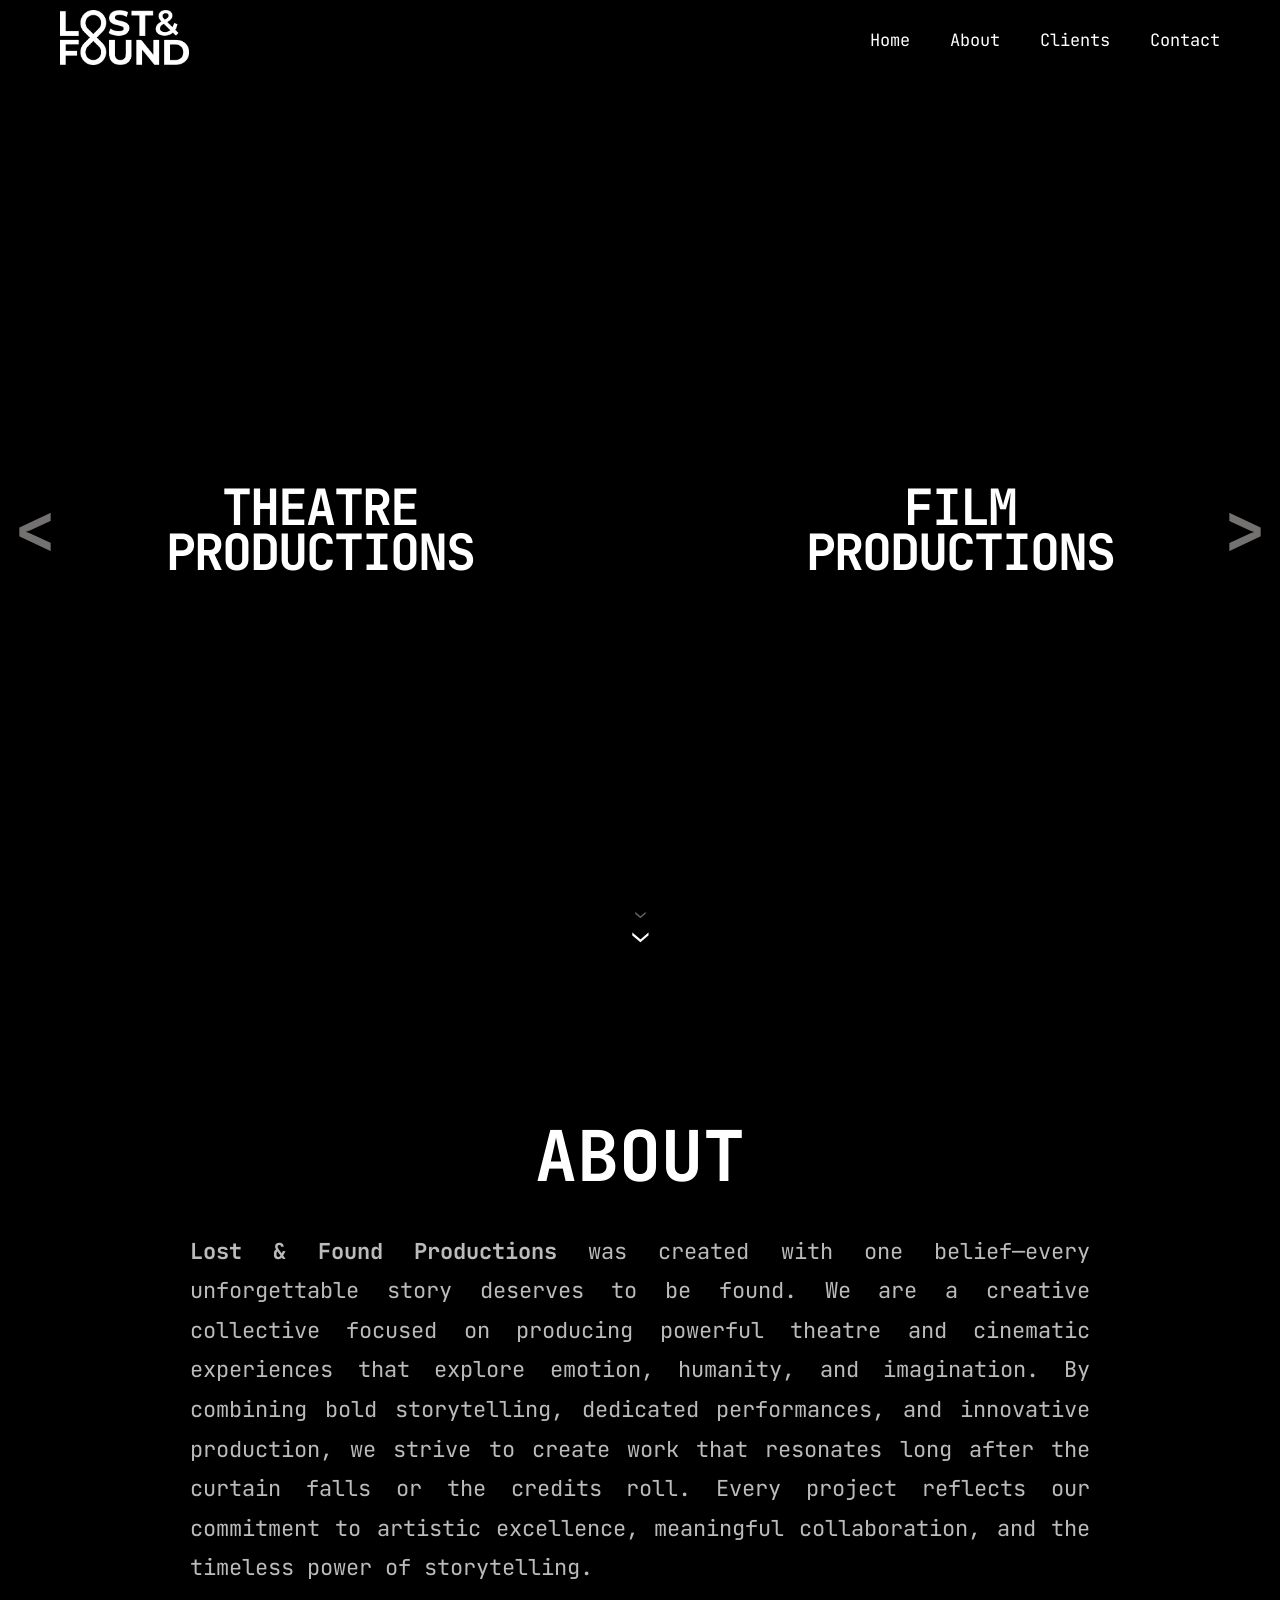
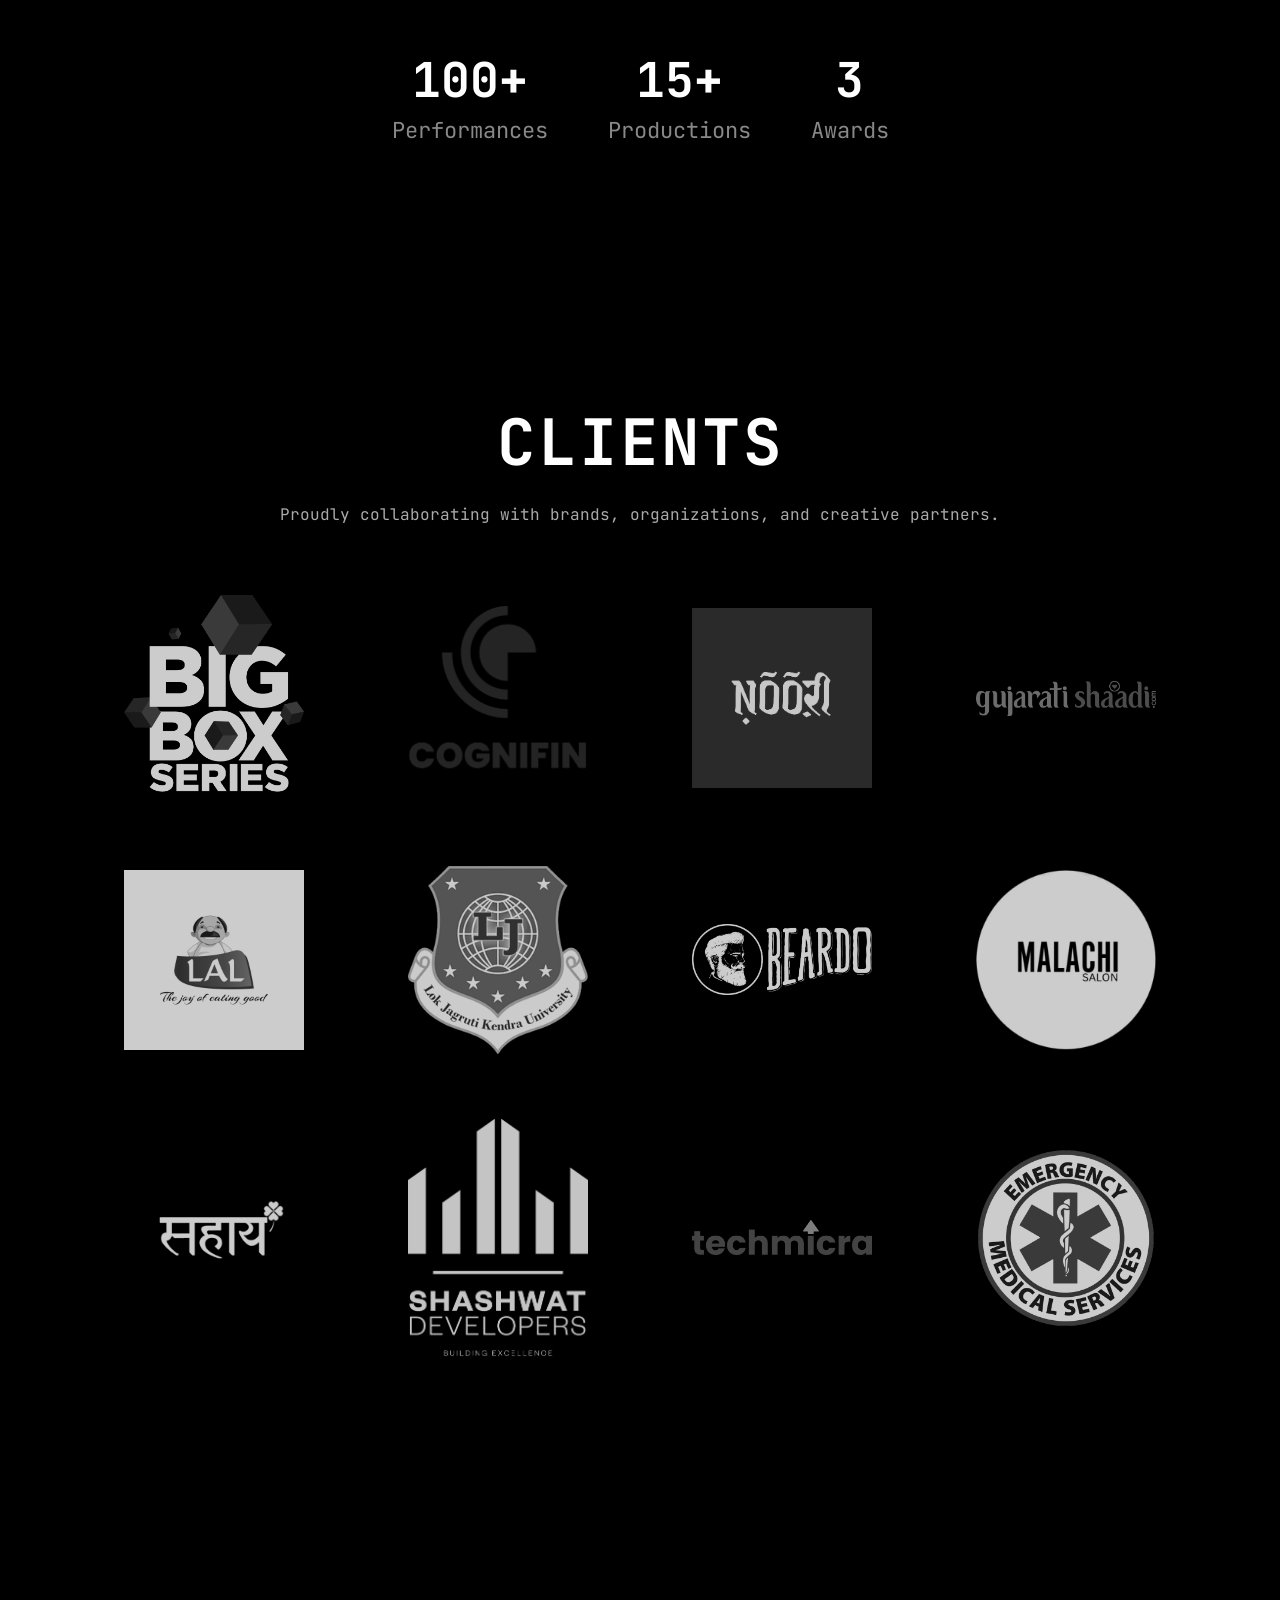
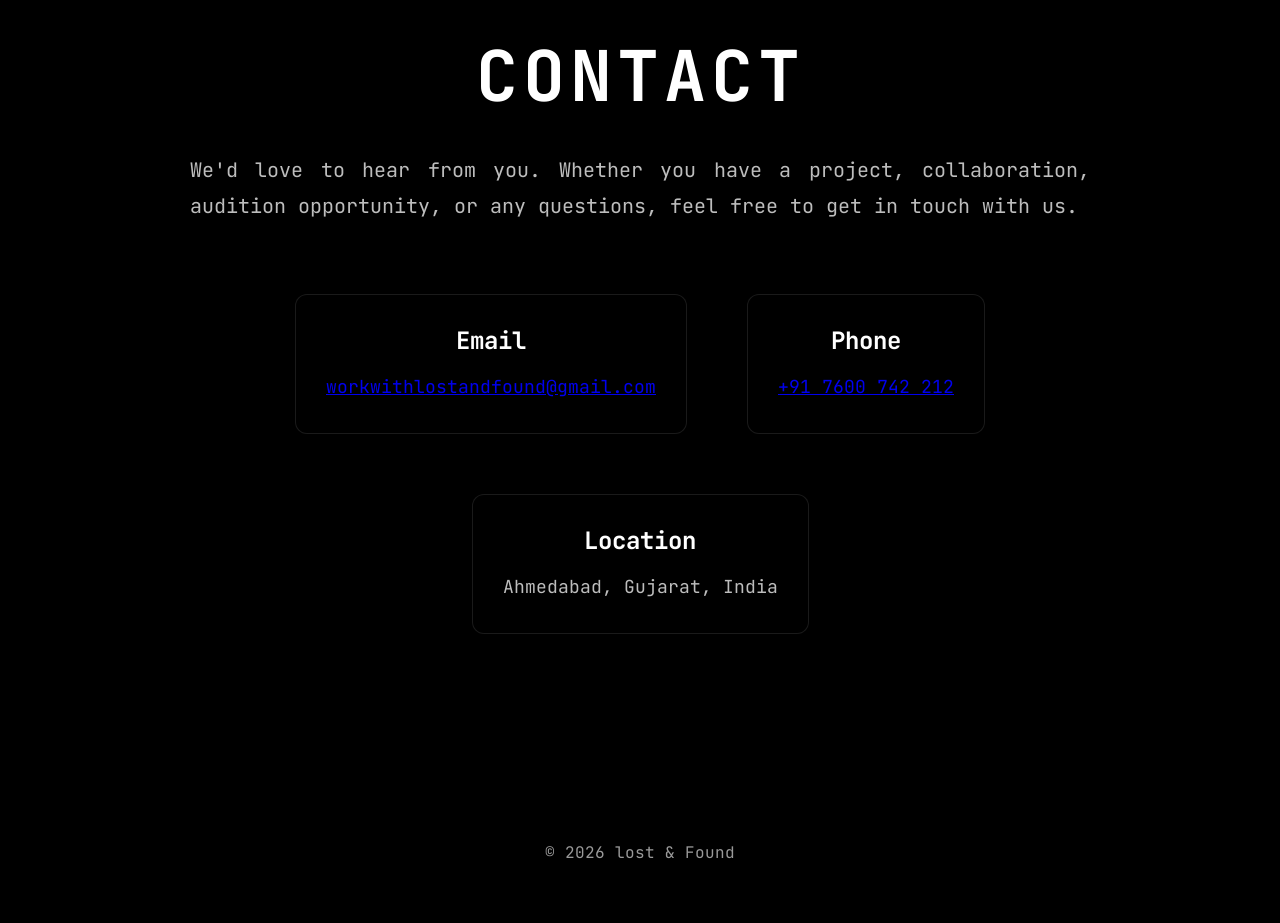
<file: index.html>
<!DOCTYPE html>
<html lang="en">
<head>
<meta charset="UTF-8">
<meta name="viewport" content="width=device-width, initial-scale=1.0">

<!-- SEO -->
<title>Lost & Found Productions | Theatre & Film Production</title>

<meta name="description" content="Lost & Found Productions is a creative production house in Ahmedabad specializing in theatre productions, films, advertisements, music videos, and audio post-production.">

<meta name="keywords" content="Lost & Found Productions, Theatre Production Ahmedabad, Film Production Ahmedabad, Production House, Theatre, Films">

<meta name="author" content="Lost & Found Productions">

<meta name="robots" content="index, follow">

<link rel="canonical" href="https://lostandfoundproductions.com/">

<!-- Favicon -->
<link rel="icon" type="image/png" href="/images/favicon.png">

<!-- Open Graph -->
<meta property="og:title" content="Lost & Found Productions">
<meta property="og:description" content="Theatre Productions • Film Productions • Creative Storytelling">
<meta property="og:image" content="https://lostandfoundproductions.com/logo.png">
<meta property="og:url" content="https://lostandfoundproductions.com/">
<meta property="og:type" content="website">

<!-- Twitter -->
<meta name="twitter:card" content="summary_large_image">
<meta name="twitter:title" content="Lost & Found Productions">
<meta name="twitter:description" content="Theatre Productions • Film Productions • Creative Storytelling">
<meta name="twitter:image" content="https://lostandfoundproductions.com/logo.png">

<link rel="stylesheet" href="style.css">

<link href="https://fonts.googleapis.com/css2?family=JetBrains+Mono:wght@100..800&display=swap" rel="stylesheet">
</head>

<body class="dark">

    <nav class="navbar">

    <a href="index.html" class="nav-logo">
        <img src="logo.png" alt="">
    </a>

    <ul class="nav-links">
        <li><a href="index.html">Home</a></li>
        <li><a href="index.html#about">About</a></li>
        <li><a href="index.html#clients">Clients</a></li>
        <li><a href="index.html#contact">Contact</a></li>
    </ul>
     <div class="menu-btn">
        <span></span>
        <span></span>
        <span></span>
    </div>
</nav>
<!-- ================= MAIN WEBSITE ================= -->

<div class="container">

  

   <a href="theatre.html" class="panel left" id="theatre-link">
    <div class="arrow left-arrow">&lt;</div>

    <div class="content">
        <h1>THEATRE<br>PRODUCTIONS</h1>
    </div>

    </a>
    
    <a href="film.html" class="panel right" id="film-link">

    <div class="arrow right-arrow">&gt;</div>

    <div class="content">
        <h1>FILM<br>PRODUCTIONS</h1>
    </div>

    </a>

     <div class="scroll-indicator">
        <div class="double-arrow">
            <span>⌄</span>
            <span>⌄</span>
        </div>
    </div>

    </div>

        <!-- Paper -->
        <div class="paper paper1"></div>
        <div class="paper paper2"></div>
        <div class="paper paper3"></div>

    </div>

</div>

<section id="about" class="about-section">

    <div class="about-content">

        <h2>ABOUT</h2>

        <p>
           <strong> Lost & Found Productions </strong>was created with one belief—every 
            unforgettable story deserves to be found. We are a creative 
            collective focused on producing powerful theatre and cinematic
             experiences that explore emotion, humanity, and imagination. 
             By combining bold storytelling, dedicated performances, 
             and innovative production, we strive to create work that resonates 
             long after the curtain falls or the credits roll. Every project
              reflects our commitment to artistic excellence, meaningful collaboration,
               and the timeless power of storytelling.
        </p>

        <div class="about-stats">

            <div class="stat">
                <h3>100+</h3>
                <p>Performances</p>
            </div>

            <div class="stat">
                <h3>15+</h3>
                <p>Productions</p>
            </div>

            <div class="stat">
                <h3>3</h3>
                <p>Awards</p>
            </div>

        </div>

    </div>

</section>

<section id="clients" class="clients-section">

    <div class="clients-content">

        <h2>CLIENTS</h2>

        <p>
            Proudly collaborating with brands, organizations, and creative partners.
        </p>

        <div class="clients-grid">

            <div class="client-logo">
                <img src="images/CLIENT1.png" alt="Client 1">
            </div>

            <div class="client-logo">
                <img src="images/CLIENT2.png" alt="Client 2">
            </div>

            <div class="client-logo">
                <img src="images/CLIENT3.png" alt="Client 3">
            </div>

            <div class="client-logo">
                <img src="images/client4.png" alt="Client 4">
            </div>

            <div class="client-logo">
                <img src="images/client5.jpg" alt="Client 5">
            </div>

            <div class="client-logo">
                <img src="images/client6.png" alt="Client 6">
            </div>

            <div class="client-logo">
                <img src="images/client7.png" alt="Client 7">
            </div>

            <div class="client-logo">
                <img src="images/client8.png" alt="Client 8">
            </div>

             <div class="client-logo">
                <img src="images/client10.webp" alt="Client 5">
            </div>

            <div class="client-logo">
                <img src="images/client11.png" alt="Client 6">
            </div>

            <div class="client-logo">
                <img src="images/client12.png" alt="Client 7">
            </div>

            <div class="client-logo">
                <img src="images/client13.png" alt="Client 8">
            </div>

        </div>

    </div>

</section>

<!-- Contact Us -->
<section id="contact" class="contact-section">

    <div class="contact-content">

        <h2>CONTACT</h2>

        <p>
            We'd love to hear from you. Whether you have a project, collaboration,
            audition opportunity, or any questions, feel free to get in touch with us.
        </p>

      <div class="contact-info">

    <div class="contact-item">
    <h3>Email</h3>
    <p>
        <a href="https://mail.google.com/mail/?view=cm&fs=1&to=workwithlostandfound@gmail.com"
           target="_blank"
           rel="noopener noreferrer">
            workwithlostandfound@gmail.com
        </a>
    </p>
</div>

    <div class="contact-item">
        <h3>Phone</h3>
        <p>
            <a href="tel:+917600742212">
                +91 7600 742 212
            </a>
        </p>
    </div>

    <div class="contact-item">
        <h3>Location</h3>
        <p>Ahmedabad, Gujarat, India</p>
    </div>

</div>

    </div>

</section>

<footer>

© 2026 lost & Found

</footer>
<script>const menuBtn = document.querySelector(".menu-btn");
const navLinks = document.querySelector(".nav-links");

menuBtn.addEventListener("click", () => {

    menuBtn.classList.toggle("active");

    navLinks.classList.toggle("active");

});

// Close menu after clicking a link

document.querySelectorAll(".nav-links a").forEach(link=>{

    link.addEventListener("click",()=>{

        menuBtn.classList.remove("active");
        navLinks.classList.remove("active");

    });

});</script>

<!-- GSAP -->
<script src="https://cdn.jsdelivr.net/npm/gsap@3.13.0/dist/gsap.min.js"></script>

<script src="script.js"></script>

</body>
</html>
</file>
<file: style.css>
/* ===========================
   GOOGLE FONT
=========================== */
@import url('https://fonts.googleapis.com/css2?family=Inter:wght@300;400;500;700;900&display=swap');

/* ===========================
   RESET
=========================== */

*{
    margin:0;
    padding:0;
    box-sizing:border-box;
}

html{
    scroll-behavior:smooth;
}

body{
    font-family: "JetBrains Mono", monospace;
    overflow-x:hidden;
    overflow-y:auto;
    transition:.4s ease;
}

/* ===========================
   THEMES
=========================== */

body{
    --bg:#000;
    --text:#fff;
    --line:#ffffff30;
    --hover:#ffffff08;
}


body{
    background:var(--bg);
    color:var(--text);
}

/* ===========================
   THEME BUTTON
=========================== */

#theme-toggle{

    position:fixed;

    top:30px;
    right:35px;

    width:52px;
    height:52px;

    border-radius:50%;
    border:none;

    cursor:pointer;

    font-size:20px;

    background:var(--text);
    color:var(--bg);

    transition:.35s;

    z-index:999;
}

#theme-toggle:hover{

    transform:rotate(180deg) scale(1.08);

}

/* ===========================
   MAIN CONTAINER
=========================== */

.container{

    width:100%;
      min-height:100svh; /* or 100dvh */

    display:flex;

}

/* ===========================
   LEFT & RIGHT
=========================== */

.panel{

    width:100%;
    height:100svh;

    display:flex;
    justify-content:center;
    align-items:center;

    text-decoration:none;

    color:var(--text);
    position:relative;

    overflow:hidden;

    transition:.45s;

}

.panel{
    flex:1;
    transition:all .6s ease;
}


.container:hover .panel{
    flex:0.9;
}

.container .panel:hover{
    flex:1.1;
}
.left:hover{
    background:#312e2f;
}

.right:hover{
    background:#312e2f;
}
/* ===========================
   TEXT
=========================== */
.content{
    display:flex;
    flex-direction:column;
    justify-content:center;
    align-items:center;
    width:100%;
    height:100%;
    text-align:center;
}
.left:hover h1{

    color:#000000;

    transform:translateY(-8px);

}

.right:hover h1{

    color:#000000;

    transform:translateY(-8px);

}

h1{
    font-family:"JetBrains Mono", monospace;
    font-size:clamp(28px,6vw,50px);
    font-weight:700;
    line-height:0.9;
    letter-spacing:-2px;
    color:#fff;
    text-transform:uppercase;

    width:90%;
    max-width:520px;
    min-height:auto;
    text-align:center;
}


/* ===========================
   PANEL GLOW
=========================== */

.panel::before{

content:"";

position:absolute;

inset:0;

background:radial-gradient(circle at center,
rgba(255,255,255,.05),
transparent 70%);

opacity:0;

transition:.6s;

}

.panel:hover::before{
    opacity:1;
}

/* ===========================
   PANEL GLOW
=========================== */

.panel::before{
    content:"";
    position:absolute;

    width:500px;
    height:500px;

    left:50%;
    top:50%;
    transform:translate(-50%, -50%);

    border-radius:50%;

    background:radial-gradient(circle,
    rgba(255,255,255,.12),
    transparent 70%);

    opacity:0;
    transition:.5s;

    pointer-events:none;
}

body.light .panel::before{

background:radial-gradient(circle,
rgba(0,0,0,.08),
transparent 70%);

}

.panel:hover::before{

opacity:1;

}
/* ===========================
   FADE
=========================== */

.panel{

animation:fadeUp 1.1s ease;

}

@keyframes fadeUp{

from{

opacity:0;
transform:translateY(80px);

}

to{

opacity:1;
transform:translateY(0);

}

}


/* ================================
   BOOK OPEN EFFECT
================================ */
body{
    overflow-x:hidden;
    overflow-y:auto;
    perspective:3000px;
}

.container{
    position:relative;
    width:100%;
    height:100vh;
    display:flex;
    overflow:hidden;
}

.panel{

    position:relative;

    flex:1;

    transform-style:preserve-3d;

    transform-origin:center center;

    transition:0.8s;

}

.page-shadow{

    position:absolute;

    inset:0;

    background:black;

    opacity:0;

    pointer-events:none;

    z-index:50;

}

/* ===========================
   ARROWS
=========================== */

.arrow{
    position:absolute;
    top:50%;
    transform:translateY(-50%);

    width:70px;
    display:flex;
    align-items:center;
    justify-content:center;

    font-size:clamp(30px,6vw,70px);
    font-weight:700;
    line-height:1;

    color:rgba(246,240,240,.47);
    transition:.4s;
}

.left-arrow{
    left:calc(50% - 320px);
}

.right-arrow{
    right:calc(50% - 320px);
}
/* Hover */
.left:hover .left-arrow{
    color:#000;
    transform:translateY(-50%) translateX(10px);
}

.right:hover .right-arrow{
    color:#000;
    transform:translateY(-50%) translateX(-10px);
}

/* ===========================
   RESPONSIVE
=========================== */

@media (max-width:1024px){

    .left-arrow{
        left:25px;
    }

    .right-arrow{
        right:25px;
    }

    h1{
        font-size:clamp(28px,5vw,42px);
    }
}

@media (max-width:768px){

    .container{
        flex-direction:column;
    }

    .panel{
        height:50vh;
    }

    h1{
        width:90%;
        font-size:30px;
    }

    .arrow{
        font-size:40px;
    }

    .left-arrow{
        left:20px;
    }

    .right-arrow{
        right:20px;
    }
}

@media (max-width:480px){

    h1{
        font-size:22px;
    }

    .arrow{
        font-size:30px;
    }
}

body.page-exit{
    overflow-x:hidden;
}

.container{
    transition:transform .9s cubic-bezier(.77,0,.18,1);
}

.container.slide-right{
    transform:translateX(100%);
}

.container.slide-left{
    transform:translateX(-100%);
}

/* ===========================
   LOGO
=========================== */

.logo{
    position:fixed;
    top:25px;          /* Space from top */
    left:10%;
    transform:translateX(-50%);
    z-index:1000;
}

.logo img{
    width:60px;       /* Change size if needed */
    height:auto;
    display:block;
}

@media(max-width:768px){

    .logo{
    left:50%;
    transform:translateX(-50%);
}

.logo img{
    width:70px;
}

}

/* ===========================
   SCROLL INDICATOR
=========================== */

.scroll-indicator{
    position:absolute;
    left:50%;
    bottom:30px;
    transform:translateX(-50%);
    z-index:1000;
    display:flex;
    flex-direction:column;
    align-items:center;
    color:#fff;
    cursor:pointer;
    animation:float 1.8s infinite;
}

.double-arrow{
    display:flex;
    flex-direction:column;
    align-items:center;
}

.double-arrow span:first-child{
    font-size:18px;
    opacity:.4;
}

.double-arrow span:last-child{
    font-size:28px;
    margin-top:-10px;
}

@keyframes float{
    0%,100%{
        transform:translateX(-50%) translateY(0);
    }
    50%{
        transform:translateX(-50%) translateY(8px);
    }
}

/* ===========================
   ABOUT SECTION
=========================== */

.about-section{
    min-height:100vh;
    background:#000000;
    color:#fff;
    display:flex;
    justify-content:center;
    align-items:center;
    padding:120px 10%;
}

.about-content{
    max-width:900px;
    text-align:center;
}

.about-content h2{
    font-size:70px;
    margin-bottom:30px;
}
.about-content p{
    font-size:22px;
    line-height:1.8;
    color:#bbb;
    text-align:justify;
    text-justify:inter-word;
}

.about-stats{
    display:flex;
    justify-content:center;
    gap:60px;
    margin-top:60px;
    flex-wrap:wrap;
}

.stat h3{
    font-size:48px;
}

.stat p{
    color:#888;
}

/* ===========================
   CONTACT SECTION
=========================== */

.contact-section{
    min-height:100vh;
    background:#000000;
    color:#fff;

    display:flex;
    justify-content:center;
    align-items:center;

    padding:120px 10%;
}

.contact-content{
    max-width:900px;
    text-align:center;
}

.contact-content h2{
    font-size:70px;
    margin-bottom:30px;
    letter-spacing:5px;
}

.contact-content p{
    font-size:20px;
    line-height:1.8;
    color:#bdbdbd;
    text-align:justify;
    text-justify:inter-word;
}

.contact-info{
    margin-top:70px;

    display:flex;
    justify-content:center;
    gap:60px;
    flex-wrap:wrap;
}

.contact-item{
    min-width:220px;
    padding:30px;

    border:1px solid rgba(255,255,255,.1);
    border-radius:12px;

    background:rgba(26, 18, 18, 0.03);

    transition:.4s;
}

.contact-item:hover{
    transform:translateY(-10px);
    border-color:#fff;
}

.contact-item h3{
    margin-bottom:15px;
    font-size:24px;
}

.contact-item p{
    font-size:18px;
    color:#bdbdbd;
}

footer{
padding:60px;
text-align:center;
opacity:.6;
}
/* ======================================
   MOBILE RESPONSIVE
====================================== */

@media (max-width:768px){

    /* Hero */

    .container{
        flex-direction:column;
         min-height:100svh; /* or 100dvh */
         height:auto;
    }

    .panel{
        height:50vh;
    }

   h1{

font-size:24px;
padding:0 20px;

}
    .logo img{
        width:90px;
    }

    .scroll-indicator{
        bottom:20px;
    }

    /* About */

    .about-section,
    .contact-section{
        min-height:auto;
        padding:70px 25px;
    }

    .about-content,
    .contact-content{
        width:100%;
        max-width:100%;
    }

    .about-content h2,
    .contact-content h2,
    .clients-content h2{
        font-size:32px;
        letter-spacing:2px;
        margin-bottom:20px;
    }

.about-content p,
.contact-content p{
    font-size:16px;
    line-height:1.8;
    text-align:justify;
    text-justify:inter-word;
}

    /* Stats */

    .about-stats{
        flex-direction:column;
        gap:30px;
        margin-top:40px;
    }

    .stat h3{
        font-size:36px;
    }

    .stat p{
        font-size:15px;
    }

    /* Contact */

    .contact-info{
        flex-direction:column;
        gap:20px;
        margin-top:40px;
    }

    .contact-item{
        width:100%;
        min-width:unset;
        padding:25px;
    }

    .contact-item h3{
        font-size:22px;
    }

    .contact-item p{
        font-size:15px;
        word-break:break-word;
    }

    footer{
        padding:35px 20px;
        font-size:14px;
    }

}
/* ================= CLIENTS ================= */

.clients-section{
    background:#000;
    color:#fff;
    padding:120px 8%;
}

.clients-content{
    max-width:1200px;
    margin:auto;
    text-align:center;
}

.clients-content h2{
    font-size:4rem;
    margin-bottom:20px;
    letter-spacing:3px;
}

.clients-content p{
    color:#aaa;
    margin-bottom:70px;
}

/* Grid */

.clients-grid{
    display:grid;
    grid-template-columns:repeat(4,1fr);
    gap:60px;
    align-items:center;
    justify-items:center;
}

/* Logo */

.client-logo{
    transition:.4s ease;
}

.client-logo img{
    width:180px;
    max-width:100%;
    height:auto;
    object-fit:contain;
    filter:grayscale(100%) opacity(.8);
    transition:.4s ease;
}

.client-logo:hover{
    transform:translateY(-10px) scale(1.08);
}

.client-logo:hover img{
    filter:grayscale(0%) opacity(1);
}

/* Mobile */

@media(max-width:768px){

.clients-grid{
    grid-template-columns:repeat(2,1fr);
    gap:40px;
}

.client-logo img{
    width:130px;
}

}

@media(max-width:480px){

.clients-grid{

grid-template-columns:1fr;
gap:30px;

}

.client-logo img{

width:120px;

}

}
@media (hover:none){

.panel:hover{
flex:1;
background:inherit;
}

.left:hover h1,
.right:hover h1{
color:#fff;
transform:none;
}

.client-logo:hover,
.contact-item:hover{
transform:none;
}

}
/* ===========================
   MOBILE - THEME BUTTON
=========================== */

@media (max-width:768px){

    #theme-toggle{
        top:15px;
        right:15px;

        width:42px;
        height:42px;

        font-size:16px;
    }

}
@media (max-width:480px){

    #theme-toggle{
        top:12px;
        right:12px;

        width:38px;
        height:38px;

        font-size:14px;
    }

}

  /* ================= NAVBAR ================= */

.navbar{

    position:sticky;
    top:0;
    left:0;

    width:100%;
    height:80px;

    display:flex;
    justify-content:space-between;
    align-items:center;

    padding:0 60px;

    background:rgba(0,0,0,.55);
    backdrop-filter:blur(15px);

    z-index:9999;
}

.nav-logo img{

    height:55px;

}

/* Desktop */

.nav-links{

    display:flex;
    gap:40px;

    list-style:none;

}

.nav-links a{

    color:#fff;
    text-decoration:none;
    font-size:17px;
    transition:.35s;

}

.nav-links a:hover{

    opacity:.6;

}

/* Hamburger */

.menu-btn{

    width:34px;
    height:26px;

    display:none;

    flex-direction:column;
    justify-content:space-between;

    cursor:pointer;

}

.menu-btn span{

    width:100%;
    height:3px;

    background:white;

    border-radius:10px;

    transition:.35s;

}

/* Animation */

.menu-btn.active span:nth-child(1){

    transform:translateY(11px) rotate(45deg);

}

.menu-btn.active span:nth-child(2){

    opacity:0;

}

.menu-btn.active span:nth-child(3){

    transform:translateY(-11px) rotate(-45deg);

}

/* Mobile */

@media(max-width:768px){

.navbar{

    padding:0 20px;

    height:70px;

}

.nav-logo img{

    height:45px;

}

.menu-btn{

    display:flex;

}

.nav-links{

    position:fixed;

    top:70px;
    right:-100%;

    width:270px;
    height:calc(100vh - 70px);

    background:#050505;

    flex-direction:column;

    justify-content:flex-start;

    align-items:center;

    padding-top:60px;

    gap:35px;

    transition:.4s ease;

}

.nav-links.active{

    right:0;

}

.nav-links a{

    font-size:20px;

}

}
</file>
